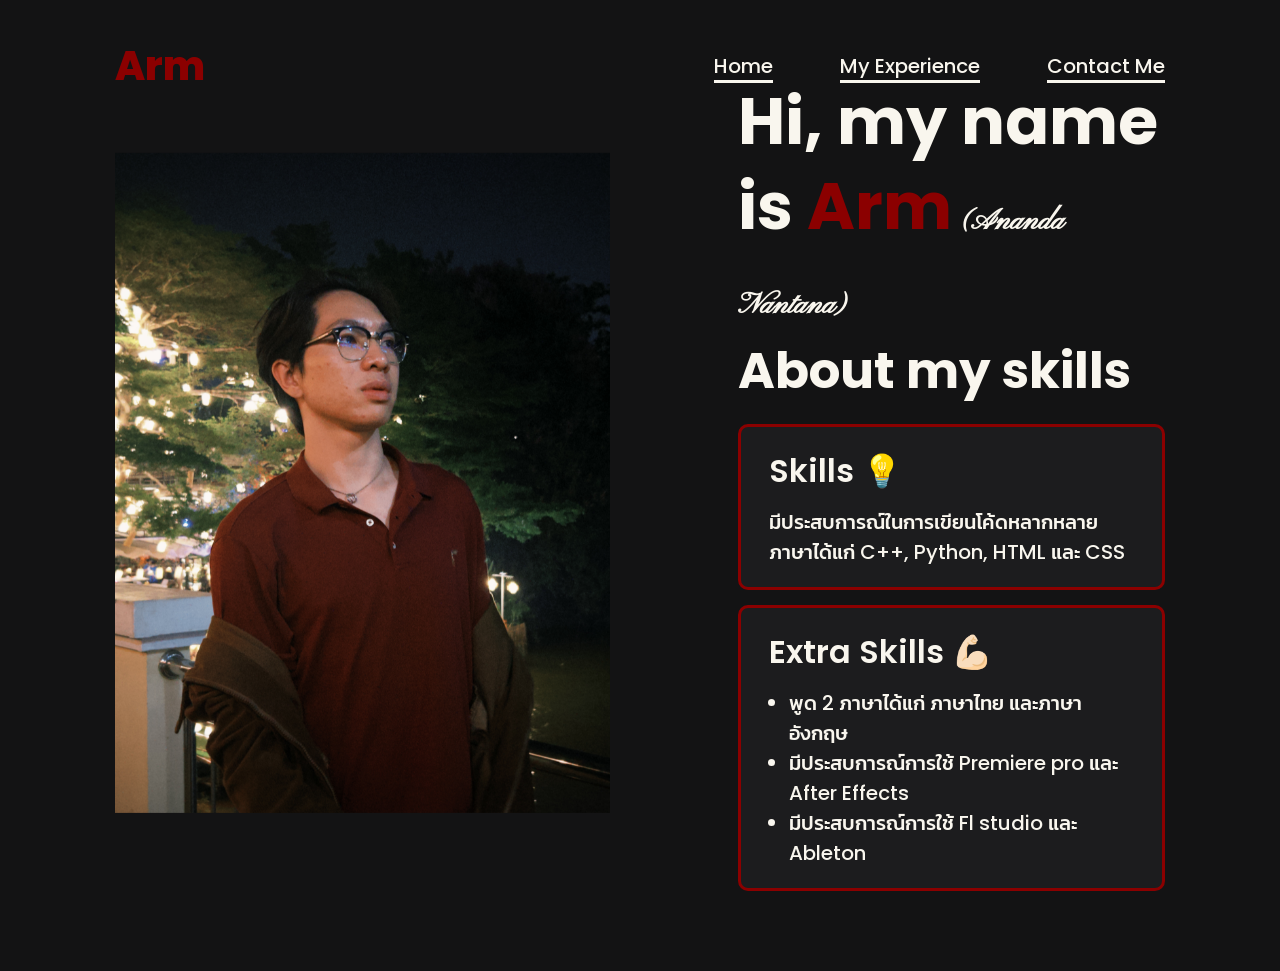
<file: index.html>
<!doctype html>
<html lang="en">
  <head>
    <meta charset="UTF-8" />
    <meta name="viewport" content="width=device-width, initial-scale=1.0" />
    <title>My Portfolio</title>
    <link rel="preconnect" href="https://fonts.googleapis.com" />
    <link rel="preconnect" href="https://fonts.gstatic.com" crossorigin />
    <link
      href="https://fonts.googleapis.com/css2?family=Poppins:ital,wght@0,100;0,200;0,300;0,400;0,500;0,600;0,700;0,800;0,900;1,100;1,200;1,300;1,400;1,500;1,600;1,700;1,800;1,900&display=swap"
      rel="stylesheet"
    />
    <link rel="preconnect" href="https://fonts.googleapis.com" />
    <link rel="preconnect" href="https://fonts.gstatic.com" crossorigin />
    <link
      href="https://fonts.googleapis.com/css2?family=Pinyon+Script&display=swap"
      rel="stylesheet"
    />
    <link rel="preconnect" href="https://fonts.googleapis.com" />
    <link rel="preconnect" href="https://fonts.gstatic.com" crossorigin />
    <link
      href="https://fonts.googleapis.com/css2?family=Kanit:ital,wght@0,100;0,200;0,300;0,400;0,500;0,600;0,700;0,800;0,900;1,100;1,200;1,300;1,400;1,500;1,600;1,700;1,800;1,900&display=swap"
      rel="stylesheet"
    />
    <link rel="stylesheet" href="style.css" />
  </head>
  <body>
    <header>
      <a href="index.html" class="TopLeftName">Arm</a>

      <nav>
        <a href="index.html">Home</a>
        <a href="experience.html">My Experience</a>
        <a href="contact.html">Contact Me</a>
      </nav>
    </header>
    <section class="home">
      <div class="homeImage">
        <img src="image\Me.JPG" alt="" />
      </div>
      <div class="homeContent">
        <h1>
          Hi, my name is <span>Arm</span
          ><span class="Fullname" style="font-family: Pinyon Script"
            >(Ananda Nantana)</span>
        </h1>
        <h3>About my skills</h3>
        <div class="skills">
          <h4>Skills 💡</h4>
          <p>
            มีประสบการณ์ในการเขียนโค้ดหลากหลายภาษาได้แก่ C++, Python, HTML และ CSS
          </p>
        </div>
        <div class="skills">
          <h4>Extra Skills 💪🏻</h4>
          <ul>
            <li>พูด 2 ภาษาได้แก่ ภาษาไทย และภาษาอังกฤษ</li>
            <li>มีประสบการณ์การใช้ Premiere pro และ After Effects</li>
            <li>มีประสบการณ์การใช้ Fl studio และ Ableton</li>
          </ul>
        </div>
      </div>
    </section>
  </body>
</html>
</file>
<file: style.css>
*{
    margin: 0;
    padding: 0;
    box-sizing: border-box;
    text-decoration: none;
    border: none;
    outline: none;
    font-family: 'Poppins','Kanit', sans-serif;
}

.pinyon-script-regular {
  font-family: "Pinyon Script", cursive;
  font-weight: 400;
  font-style: normal;
}

html  {
    font-size: 62.5%;
}

body {
    width: 100%;
    height: 100vh;
    background-color: #131314;
    color: #F9F6EE;
}

header {
    margin-top: 20px;
    position: fixed;
    top: 0;
    left: 0;
    width: 100%;
    padding: 16px 9%;
    display: flex;
    justify-content: space-between;
    align-items: center;
}

.TopLeftName {
    font-size: 40px;
    color: #8B0000;
    font-weight: 800;
}

nav a {
    font-size: 20px;
    color: #F9F6EE;
    margin-left: 64px;
    font-weight: 500;
    border-bottom: 3px solid;
}

section {
    min-height: 100vh;
    padding: 80px 9% 80px;
}

.home{
    display: flex;
    justify-content: center;
    align-items: center;
    gap: 128px;
}

.home .homeContent h1{
    font-size: 65px;
    font-weight: 700;
    line-height: 1.3;
}

.home .homeContent h1 .Fullname {
    font-size: 30px;
    font-weight: 600;
    color: #F9F6EE;
    margin-left: 10px;
}

.home .homeContent h3 {
    font-size: 50px;
}

span {
    color: #8B0000;
}

.homeImage img {
    position: relative;
    width: 55vh;
}

.skills {
    border: 3px solid #8B0000;
    border-radius: 10px;
    padding: 20px 28px;
    margin-top: 15px;
    background-color: #1c1c1e;
}

.skills h4 {
    font-size: 32px;
    font-weight: 600;
    margin-bottom: 12px;
}

.skills p {
    font-size: 20px;
    font-weight: 450;
}

.skills ul {
    padding-left: 20px;
}

.skills ul li {
    font-size: 20px;
    font-weight: 450;
}

.experience{
    display: flex;
    justify-content: space-between;
    align-items: center;
    gap: 50px;
}

.experience .experienceContent h2 {
    font-size: 65px;
    font-weight: 700;
    line-height: 1.3;
}

.experience .experienceContent h3 {
    font-size: 20px;
}

.experience .experienceContent p {
    font-size: 18px;
    font-weight: 400;
    line-height: 1.8;
}

.experienceImage {
    flex: 0 0 480px;
    display: flex;
    flex-direction: column;
    gap: 16px;;
}

.experienceImageTop {
    display: flex;
    gap: 16px;
}

.experienceImageTop img {
    width: calc(50% - 8px);
}

.experienceImageBottom img {
    width: 100%;
}

.contact {
    min-height: 100vh;
    padding: 80px 9%;
    display: flex;
    flex-direction: column;
    align-items: center;
    justify-content: center;
    gap: 48px;
}

.contactHeader {
    text-align: center;
}

.contactHeader h1{
    font-size: 65px;
    font-weight: 700;
}

.contactHeader h3{
    font-size: 20px;
    color: #b2b2b8;
}

.contactCards {
    display: grid;
    grid-template-columns: repeat(2, 1fr);
    gap: 20px;
}

.contactCards a {
    border: 3px solid #8B0000;
    border-radius: 10px;
    padding: 20px 28px;
    margin-top: 15px;
    background-color: #1c1c1e;
    display: flex;
    align-items: center;
    gap: 20px;
}

.skills {
    border: 3px solid #8B0000;
    border-radius: 10px;
    padding: 20px 28px;
    margin-top: 15px;
    background-color: #1c1c1e;
}

.cardIcon {
    width: 52px;
    height: 52px;
    background-color: #8B0000;
    border-radius: 50%;
    display: flex;
    align-items: center;
    justify-content: center;
    font-size: 25px;
    color: #F9F6EE;
}

.cardText {
    display: flex;
    flex-direction: column;
}

.cardLabel {
    font-size: 20px;
    font-weight: 600;
    color: #b2b2b8;
}

.cardUser {
    font-size: 25px;
    font-weight: 600;
    color: #F9F6EE;
}
</file>
